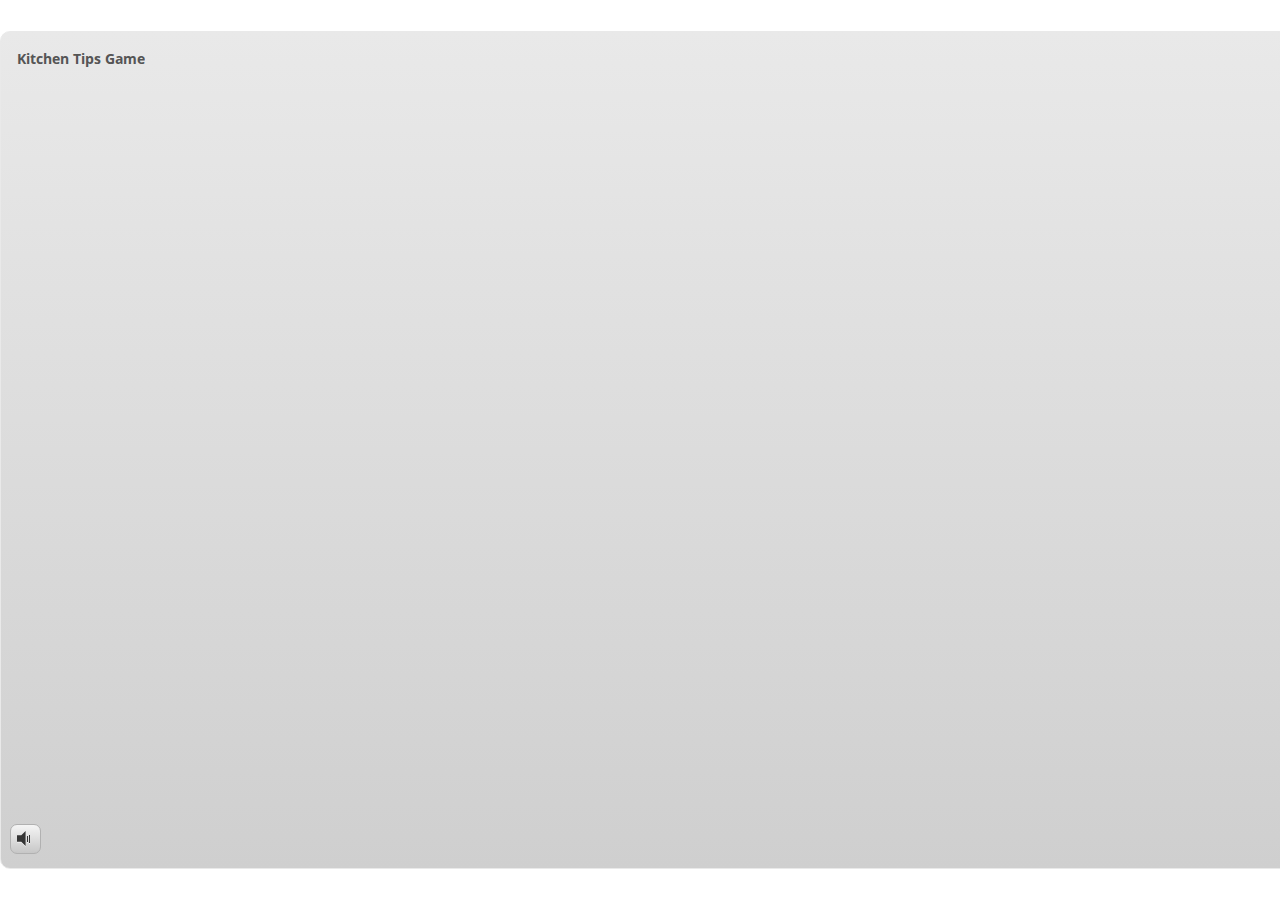
<file: index_lms.html>
<html>
<head>
    <title>Kitchen Tips Game</title>
    <meta http-equiv="x-ua-compatible" content="IE=edge" />
    <style>
        body {
            background: #ffffff;
            overflow: hidden;
        }

        html, body, table {
            height: 100%;
            width: 100%;
            margin: 0;
            padding: 0;
            border: 0;
        }

        table td {
            vertical-align: middle;
            text-align: center;
        }

        #nosupport {
            background: #f5f5f5;
            margin: 50px 65px;
            border: 1px solid #d5d5d5;
            width: calc(100% - 130px);
            height: calc(100% - 100px);
        }

        p {
            font-family: 'Helvetica Neue', Helvetica, Arial, Verdana, sans-serif;
            font-size: 12pt;
            color: #303030;
        }

        a {
            color: #2D9DDA;
            text-decoration: none !important;
        }

    </style>
    <script>
        var html5Supported = true,
                showWarning = false;

        function displayWarning() {
            if (showWarning) {
                document.getElementById('nosupport').style.visibility = 'visible';
            }
        }

    </script>
    <!--[if lte IE 9]><script>html5Supported = false;</script><![endif]-->

    <script type="text/javascript">
        (function () {
            var settings = {
                runtimeOrder: [{"type":"html5","url":"index_lms_html5.html"},{"type":"flash","url":"index_lms_flash.html"}]
            };

            var detection = {
                agent: navigator.userAgent,

                flashEnabled: function () {
                    var description, version, flashAX,
                            plugin = navigator.plugins["Shockwave Flash"];

                    if (plugin != null) {
                        description = plugin.description.split(" ");
                        version = Number(description[description.length - 2]);

                        return (version >= 10) || isNaN(version);
                    } else {
                        try {
                            flashAX = new ActiveXObject("ShockwaveFlash.ShockwaveFlash.10");
                            return (flashAX != null);
                        } catch (e) {
                        }
                    }

                    return false;
                },

                html5Enabled: function () {
                    return html5Supported;
                },

                ampEnabled: function () {
                    return false;
                },

                isIOS: function () {
                    return (this.agent.indexOf("AppleWebKit/") > -1 && this.agent.indexOf("Mobile/") > -1)
                },

                isAndroid: function () {
                    return (this.agent.indexOf("Android") > -1);
                },

                isIPad: function () {
                    return (this.agent.indexOf("iPad") > -1);
                }
            };

            var router = {

                init: function () {
                    var i,
                            redirected = false,
                            order = settings.runtimeOrder,
                            launchMap = {
                                flash: {
                                    isEnabled: 'flashEnabled',
                                    delim: '?'
                                },
                                html5: {
                                    isEnabled: 'html5Enabled',
                                    delim: '?'
                                },
                                amp: {
                                    isEnabled: 'ampEnabled',
                                    delim: '#'
                                }
                            };

                    for (i = 0; i < order.length; i++) {
                        var launchInfo = launchMap[order[i].type],
                                url = order[i].url;

                        if (detection[launchInfo.isEnabled]()) {
                            this.redirect(url, launchInfo.delim);
                            redirected = true;
                            break;
                        }
                    }

                    if (!redirected) {
                        showWarning = true;
                    }
                },

                getQueryString: function (params) {
                    params = params || [];
                    var i,
                            queryString = document.location.search.substr(1),
                            paramArr = queryString.length > 0 ? queryString.split('&') : [];

                    for (i = 0; i < params.length; i++) {
                        paramArr.push([params[i].name, params[i].value].join('='));
                    }

                    return paramArr.join('&');
                },

                formatUrl: function (url, delim) {
                    delim = delim || '?';

                    var queryString = this.getQueryString();

                    if (queryString != null && queryString.length > 0) {
                        return [url, queryString].join(delim);
                    }

                    return url;
                },

                redirect: function (url, delim) {
                    window.location.replace(this.formatUrl(url, delim));
                }

            };

            router.init();
        })();
    </script>
</head>

<body onload="displayWarning()" style="height: 100%;">
<div id="nosupport" style="visibility: hidden;">
    <table>
        <tr>
            <td>
                <p>
                    <svg xmlns="http://www.w3.org/2000/svg" width="90.2" height="74.9" viewBox="0 0 90 75" version="1.1">
                        <g transform="scale(.1)">
                            <path d="m409 7c54-25 106 20 130 66 106 170 213 340 320 510 17 28 32 63 19 96-14 36-55 51-91 51-224 1-448 0-672 0-35 1-76-3-100-33-26-32-15-77 5-108 107-173 216-344 324-517 16-26 35-53 65-65z"
                                  fill="#4c4c4c"/>
                            <path d="m419 57c26-20 55 4 68 27 109 174 218 348 328 522 9 17 23 35 17 55-11 20-36 18-55 19-224 0-447 0-670 0-20-1-46 1-57-19-5-18 6-34 14-48 109-174 218-348 327-522 9-12 17-25 28-34z"
                                  fill="#f5f5f5"/>
                            <path d="m429 179c25-12 58 8 56 35-1 81-5 161-10 242 2 32-49 39-57 9-7-73-6-146-11-219-1-24-4-56 22-67zM430 539 430 539 430 539c45-24 80 53 32 72-45 24-80-53-32-72z"
                                  fill="#4c4c4c"/>
                        </g>
                    </svg>
                </p>
                <p>This course cannot be played.</p>
                <p><a href="https://ipc.articulate.com/slw/3/en/cannotplay/">Learn More</a></p>

            </td>
        </tr>
    </table>
</div>
</body>

</html>
</file>
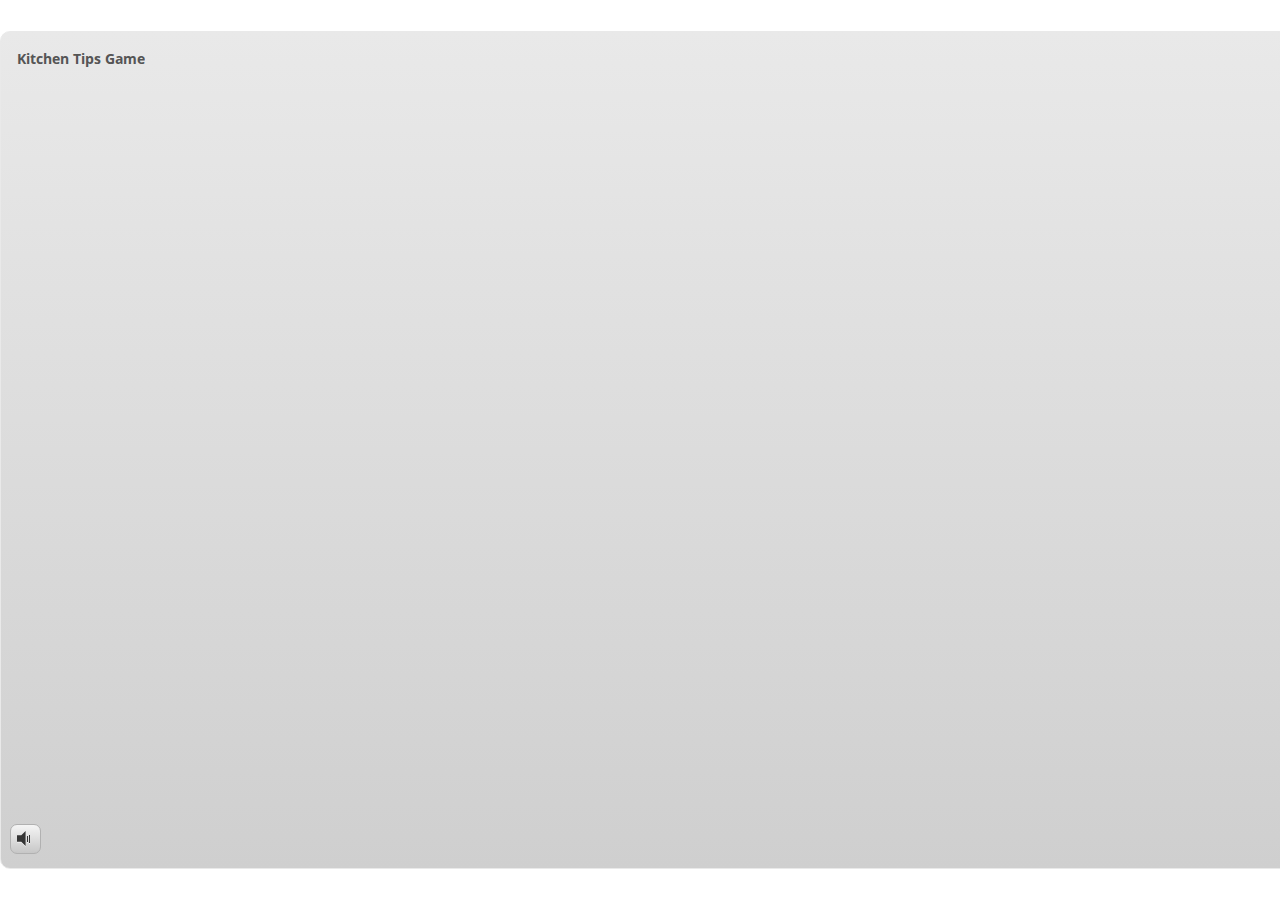
<file: index_lms_html5.html>
<!DOCTYPE html>
<html lang="en-US">
<head>
  <meta charset="utf-8">
  <!-- Created using Storyline 3 - http://www.articulate.com  -->
  <!-- version: 3.10.22406.0 -->
  <title>Kitchen Tips Game</title>
  <meta http-equiv="x-ua-compatible" content="IE=edge" />
  <meta name="viewport" content="width=device-width, initial-scale=1.0, user-scalable=no, shrink-to-fit=no, minimal-ui" />
  <meta name="apple-mobile-web-app-capable" content="yes" />
  <style>
    html, body { height: 100%; padding: 0; margin: 0 }
    #app { height: 100%; width: 100%; }
  </style>
  <script src="lms/APIConstants.js" charset="utf-8"></script>
        <script src="lms/Configuration.js" charset="utf-8"></script>
        <script src="lms/UtilityFunctions.js" charset="utf-8"></script>
        <script src="lms/SCORM2004Functions.js" charset="utf-8"></script>
        <script src="lms/SCORMFunctions.js" charset="utf-8"></script>
        <script src="lms/AICCFunctions.js" charset="utf-8"></script>
        <script src="lms/NONEFunctions.js" charset="utf-8"></script>
        <script src="lms/LMSAPI.js" charset="utf-8"></script>
        <script src="lms/API.js" charset="utf-8"></script>

        <script>
          strContentLocation = "story_html5.html";
          window.scormdriver_content = window;
          function LoadContent(){}
        </script>
  <script>window.THREE = { };</script>
</head>
<body style="background: #FFFFFF" class="cs-HTML theme-classic">
  <!-- 360 -->
  <script>!function(e){function n(e,i){return e.test(i)}function i(e){var i=e||navigator.userAgent,o=i.split("[FBAN");if(void 0!==o[1]&&(i=o[0]),this.apple={phone:n(t,i),ipod:n(d,i),tablet:!n(t,i)&&n(s,i),device:n(t,i)||n(d,i)||n(s,i)},this.amazon={phone:n(h,i),tablet:!n(h,i)&&n(a,i),device:n(h,i)||n(a,i)},this.android={phone:n(h,i)||n(b,i),tablet:!n(h,i)&&!n(b,i)&&(n(a,i)||n(r,i)),device:n(h,i)||n(a,i)||n(b,i)||n(r,i)},this.windows={phone:n(l,i),tablet:n(p,i),device:n(l,i)||n(p,i)},this.other={blackberry:n(f,i),blackberry10:n(u,i),opera:n(c,i),firefox:n(A,i),chrome:n(w,i),device:n(f,i)||n(u,i)||n(c,i)||n(A,i)||n(w,i)},this.seven_inch=n(v,i),this.any=this.apple.device||this.android.device||this.windows.device||this.other.device||this.seven_inch,this.phone=this.apple.phone||this.android.phone||this.windows.phone,this.tablet=this.apple.tablet||this.android.tablet||this.windows.tablet,"undefined"==typeof window)return this}function o(){var e=new i;return e.Class=i,e}var t=/iPhone/i,d=/iPod/i,s=/iPad/i,b=/(?=.*\bAndroid\b)(?=.*\bMobile\b)/i,r=/Android/i,h=/(?=.*\bAndroid\b)(?=.*\bSD4930UR\b)/i,a=/(?=.*\bAndroid\b)(?=.*\b(?:KFOT|KFTT|KFJWI|KFJWA|KFSOWI|KFTHWI|KFTHWA|KFAPWI|KFAPWA|KFARWI|KFASWI|KFSAWI|KFSAWA)\b)/i,l=/IEMobile/i,p=/(?=.*\bWindows\b)(?=.*\bARM\b)/i,f=/BlackBerry/i,u=/BB10/i,c=/Opera Mini/i,w=/(CriOS|Chrome)(?=.*\bMobile\b)/i,A=/(?=.*\bFirefox\b)(?=.*\bMobile\b)/i,v=new RegExp("(?:Nexus 7|BNTV250|Kindle Fire|Silk|GT-P1000)","i");"undefined"!=typeof module&&module.exports&&"undefined"==typeof window?module.exports=i:"undefined"!=typeof module&&module.exports&&"undefined"!=typeof window?module.exports=o():"function"==typeof define&&define.amd?define("isMobile",[],e.isMobile=o()):e.isMobile=o()}(this);
    window.isMobile.apple.tablet = window.isMobile.apple.tablet ||
      (navigator.platform === 'MacIntel' && navigator.maxTouchPoints > 1);
    window.isMobile.apple.device = window.isMobile.apple.device || window.isMobile.apple.tablet;
    window.isMobile.tablet = window.isMobile.tablet || window.isMobile.apple.tablet;
    window.isMobile.any = window.isMobile.any || window.isMobile.apple.tablet;
  </script>

  <div id="focus-sink" aria-hidden="true" tabIndex=-1"></div>

  <div id="preso"></div>
  <script>
    window.DS = {};
    window.globals = {
      DATA_PATH_BASE: '',
      HAS_FRAME: true,
      HAS_SLIDE: true,

      lmsPresent: true,
      tinCanPresent: false,
      cmi5Present: false,
      aoSupport: false,
      scale: 'noscale',
      captureRc: false,
      browserSize: 'optimal',
      bgColor: '#FFFFFF',
      features: '',
      themeName: 'classic',
      preloaderColor: '#FFFFFF',
      suppressAnalytics: false,
      productChannel: 'perpetual',
      publishSource: 'storyline',
      aid: '',
      cid: '1b22b910-ad6e-4cdb-81e3-4855fd068ecc',
      playerVersion: '3.10.22406.0',
      maxIosVideoElements: 5,

      
      parseParams: function(qs) {
        if (window.globals.parsedParams != null) {
          return window.globals.parsedParams;
        }
        qs = (qs || window.location.search.substr(1)).split('+').join(' ');
        var params = {},
            tokens,
            re = /[?&]?([^=]+)=([^&]*)/g;

        while (tokens = re.exec(qs)) {
          params[decodeURIComponent(tokens[1]).trim()] =
            decodeURIComponent(tokens[2]).trim();
        }
        window.globals.parsedParams = params;
        return params;
      }

    };

    (function() {

      var classTypes = [ 'desktop', 'mobile', 'phone', 'tablet' ];

      var addDeviceClasses = function(prefix, testObj) {
        var curr, i;
        for (i = 0; i < classTypes.length; i++) {
          curr = classTypes[i];
          if (testObj[curr]) {
            document.body.classList.add(prefix + curr);
          }
        }
      };

      var params = window.globals.parseParams(),
          isDevicePreview = params.devicepreview === '1',
          isPhoneOverride = params.deviceType === 'phone' || (isDevicePreview && params.phone == '1'),
          isTabletOverride = (params.deviceType === 'tablet' || isDevicePreview) && !isPhoneOverride,
          isMobileOverride = isPhoneOverride || isTabletOverride;

      var deviceView = {
        desktop: !window.isMobile.any && !isMobileOverride,
        mobile: window.isMobile.any || isMobileOverride,
        phone: isPhoneOverride || (window.isMobile.phone && !isTabletOverride),
        tablet: isTabletOverride || window.isMobile.tablet
      };

      window.globals.deviceView = deviceView;
      window.isMobile.desktop = !window.isMobile.any;
      window.isMobile.mobile = window.isMobile.any;

      addDeviceClasses('view-', deviceView);

    })();
  </script>
  
  <script src='story_content/user.js' type=text/javascript></script>
  <div class="slide-loader"></div>

  <script type="text/javascript">
    if (window.globals.deviceView.isMobile) { var doc = document, loader = doc.body.querySelector('.slide-loader'); [ 1, 2, 3 ].forEach(function(n) { var d = doc.createElement('div'); d.style.backgroundColor = window.globals.preloaderColor; d.classList.add('mobile-loader-dot'); d.classList.add('dot' + n); loader.appendChild(d); }); }
  </script>

  <div class="mobile-load-title-overlay" style="display: none">
    <div class="mobile-load-title">Kitchen Tips Game</div>
  </div>

  <div class="mobile-chrome-warning"></div>

  <script>
    
    if (window.autoSpider && window.vInterfaceObject) {
      document.querySelector('.mobile-load-title-overlay').style.display = 'none';
    }
  </script>

  <iframe name="AICCComm" src="lms/AICCComm.html" style="display:none;"></iframe>
        <iframe name="rusticisoftware_aicc_results" src="lms/blank.html" style="display:none;"></iframe>
        <iframe name="NothingFrame" src="lms/blank.html" style="display:none;"></iframe>

  <link rel="stylesheet" href="html5/data/css/output.min.css" data-noprefix />
</body>
<script src="html5/lib/scripts/ds-bootstrap.min.js"></script>
</html>
</file>
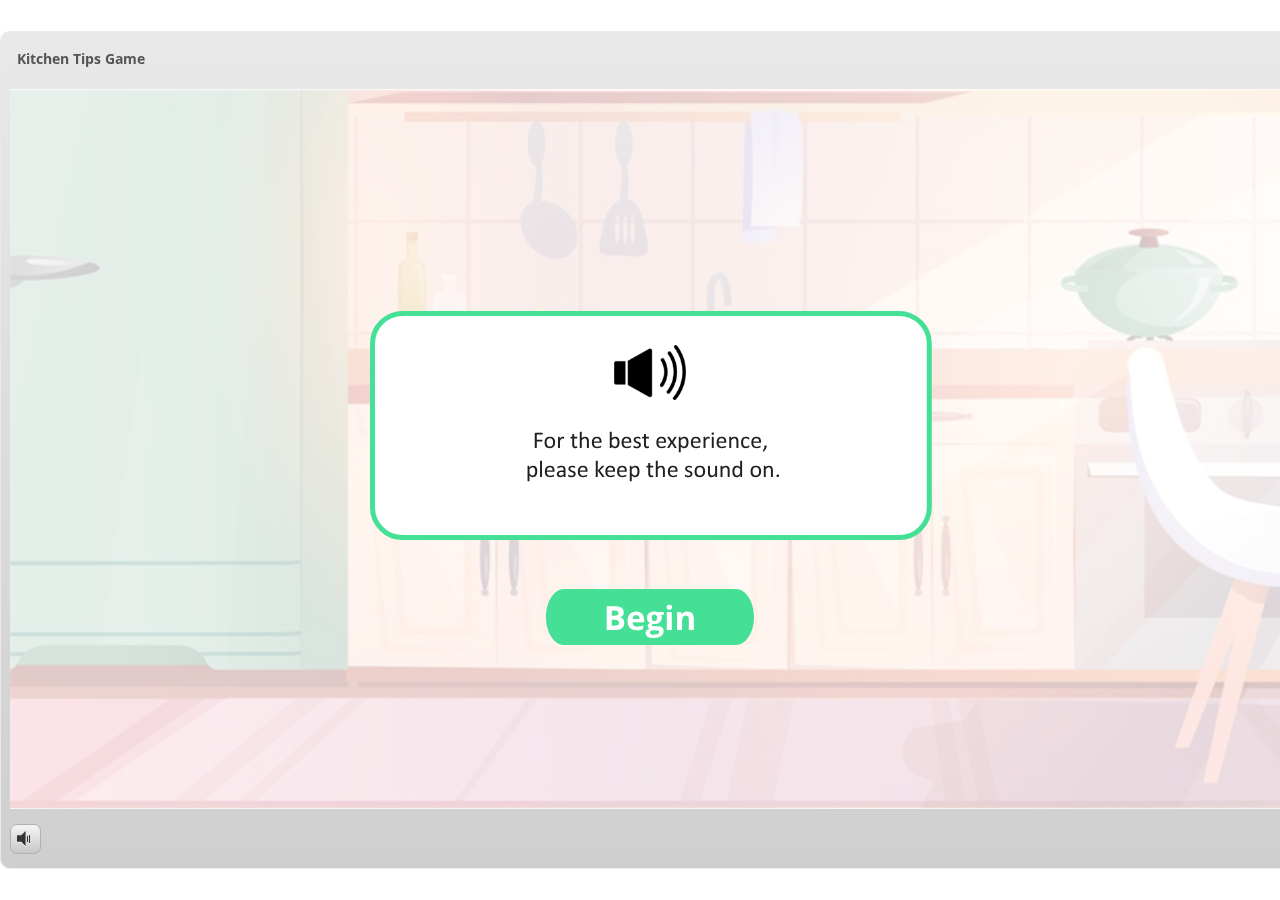
<file: story_html5.html>
<!DOCTYPE html>
<html lang="en-US">
<head>
  <meta charset="utf-8">
  <!-- Created using Storyline 3 - http://www.articulate.com  -->
  <!-- version: 3.10.22406.0 -->
  <title>Kitchen Tips Game</title>
  <meta http-equiv="x-ua-compatible" content="IE=edge" />
  <meta name="viewport" content="width=device-width, initial-scale=1.0, user-scalable=no, shrink-to-fit=no, minimal-ui" />
  <meta name="apple-mobile-web-app-capable" content="yes" />
  <style>
    html, body { height: 100%; padding: 0; margin: 0 }
    #app { height: 100%; width: 100%; }
  </style>
  
  <script>window.THREE = { };</script>
</head>
<body style="background: #FFFFFF" class="cs-HTML theme-classic">
  <!-- 360 -->
  <script>!function(e){function n(e,i){return e.test(i)}function i(e){var i=e||navigator.userAgent,o=i.split("[FBAN");if(void 0!==o[1]&&(i=o[0]),this.apple={phone:n(t,i),ipod:n(d,i),tablet:!n(t,i)&&n(s,i),device:n(t,i)||n(d,i)||n(s,i)},this.amazon={phone:n(h,i),tablet:!n(h,i)&&n(a,i),device:n(h,i)||n(a,i)},this.android={phone:n(h,i)||n(b,i),tablet:!n(h,i)&&!n(b,i)&&(n(a,i)||n(r,i)),device:n(h,i)||n(a,i)||n(b,i)||n(r,i)},this.windows={phone:n(l,i),tablet:n(p,i),device:n(l,i)||n(p,i)},this.other={blackberry:n(f,i),blackberry10:n(u,i),opera:n(c,i),firefox:n(A,i),chrome:n(w,i),device:n(f,i)||n(u,i)||n(c,i)||n(A,i)||n(w,i)},this.seven_inch=n(v,i),this.any=this.apple.device||this.android.device||this.windows.device||this.other.device||this.seven_inch,this.phone=this.apple.phone||this.android.phone||this.windows.phone,this.tablet=this.apple.tablet||this.android.tablet||this.windows.tablet,"undefined"==typeof window)return this}function o(){var e=new i;return e.Class=i,e}var t=/iPhone/i,d=/iPod/i,s=/iPad/i,b=/(?=.*\bAndroid\b)(?=.*\bMobile\b)/i,r=/Android/i,h=/(?=.*\bAndroid\b)(?=.*\bSD4930UR\b)/i,a=/(?=.*\bAndroid\b)(?=.*\b(?:KFOT|KFTT|KFJWI|KFJWA|KFSOWI|KFTHWI|KFTHWA|KFAPWI|KFAPWA|KFARWI|KFASWI|KFSAWI|KFSAWA)\b)/i,l=/IEMobile/i,p=/(?=.*\bWindows\b)(?=.*\bARM\b)/i,f=/BlackBerry/i,u=/BB10/i,c=/Opera Mini/i,w=/(CriOS|Chrome)(?=.*\bMobile\b)/i,A=/(?=.*\bFirefox\b)(?=.*\bMobile\b)/i,v=new RegExp("(?:Nexus 7|BNTV250|Kindle Fire|Silk|GT-P1000)","i");"undefined"!=typeof module&&module.exports&&"undefined"==typeof window?module.exports=i:"undefined"!=typeof module&&module.exports&&"undefined"!=typeof window?module.exports=o():"function"==typeof define&&define.amd?define("isMobile",[],e.isMobile=o()):e.isMobile=o()}(this);
    window.isMobile.apple.tablet = window.isMobile.apple.tablet ||
      (navigator.platform === 'MacIntel' && navigator.maxTouchPoints > 1);
    window.isMobile.apple.device = window.isMobile.apple.device || window.isMobile.apple.tablet;
    window.isMobile.tablet = window.isMobile.tablet || window.isMobile.apple.tablet;
    window.isMobile.any = window.isMobile.any || window.isMobile.apple.tablet;
  </script>

  <div id="focus-sink" aria-hidden="true" tabIndex=-1"></div>

  <div id="preso"></div>
  <script>
    window.DS = {};
    window.globals = {
      DATA_PATH_BASE: '',
      HAS_FRAME: true,
      HAS_SLIDE: true,

      lmsPresent: false,
      tinCanPresent: false,
      cmi5Present: false,
      aoSupport: false,
      scale: 'noscale',
      captureRc: false,
      browserSize: 'optimal',
      bgColor: '#FFFFFF',
      features: '',
      themeName: 'classic',
      preloaderColor: '#FFFFFF',
      suppressAnalytics: false,
      productChannel: 'perpetual',
      publishSource: 'storyline',
      aid: '',
      cid: '1b22b910-ad6e-4cdb-81e3-4855fd068ecc',
      playerVersion: '3.10.22406.0',
      maxIosVideoElements: 5,

      
      parseParams: function(qs) {
        if (window.globals.parsedParams != null) {
          return window.globals.parsedParams;
        }
        qs = (qs || window.location.search.substr(1)).split('+').join(' ');
        var params = {},
            tokens,
            re = /[?&]?([^=]+)=([^&]*)/g;

        while (tokens = re.exec(qs)) {
          params[decodeURIComponent(tokens[1]).trim()] =
            decodeURIComponent(tokens[2]).trim();
        }
        window.globals.parsedParams = params;
        return params;
      }

    };

    (function() {

      var classTypes = [ 'desktop', 'mobile', 'phone', 'tablet' ];

      var addDeviceClasses = function(prefix, testObj) {
        var curr, i;
        for (i = 0; i < classTypes.length; i++) {
          curr = classTypes[i];
          if (testObj[curr]) {
            document.body.classList.add(prefix + curr);
          }
        }
      };

      var params = window.globals.parseParams(),
          isDevicePreview = params.devicepreview === '1',
          isPhoneOverride = params.deviceType === 'phone' || (isDevicePreview && params.phone == '1'),
          isTabletOverride = (params.deviceType === 'tablet' || isDevicePreview) && !isPhoneOverride,
          isMobileOverride = isPhoneOverride || isTabletOverride;

      var deviceView = {
        desktop: !window.isMobile.any && !isMobileOverride,
        mobile: window.isMobile.any || isMobileOverride,
        phone: isPhoneOverride || (window.isMobile.phone && !isTabletOverride),
        tablet: isTabletOverride || window.isMobile.tablet
      };

      window.globals.deviceView = deviceView;
      window.isMobile.desktop = !window.isMobile.any;
      window.isMobile.mobile = window.isMobile.any;

      addDeviceClasses('view-', deviceView);

    })();
  </script>
  
  <script src='story_content/user.js' type=text/javascript></script>
  <div class="slide-loader"></div>

  <script type="text/javascript">
    if (window.globals.deviceView.isMobile) { var doc = document, loader = doc.body.querySelector('.slide-loader'); [ 1, 2, 3 ].forEach(function(n) { var d = doc.createElement('div'); d.style.backgroundColor = window.globals.preloaderColor; d.classList.add('mobile-loader-dot'); d.classList.add('dot' + n); loader.appendChild(d); }); }
  </script>

  <div class="mobile-load-title-overlay" style="display: none">
    <div class="mobile-load-title">Kitchen Tips Game</div>
  </div>

  <div class="mobile-chrome-warning"></div>

  <script>
    
    if (window.autoSpider && window.vInterfaceObject) {
      document.querySelector('.mobile-load-title-overlay').style.display = 'none';
    }
  </script>

  

  <link rel="stylesheet" href="html5/data/css/output.min.css" data-noprefix />
</body>
<script src="html5/lib/scripts/ds-bootstrap.min.js"></script>
</html>
</file>
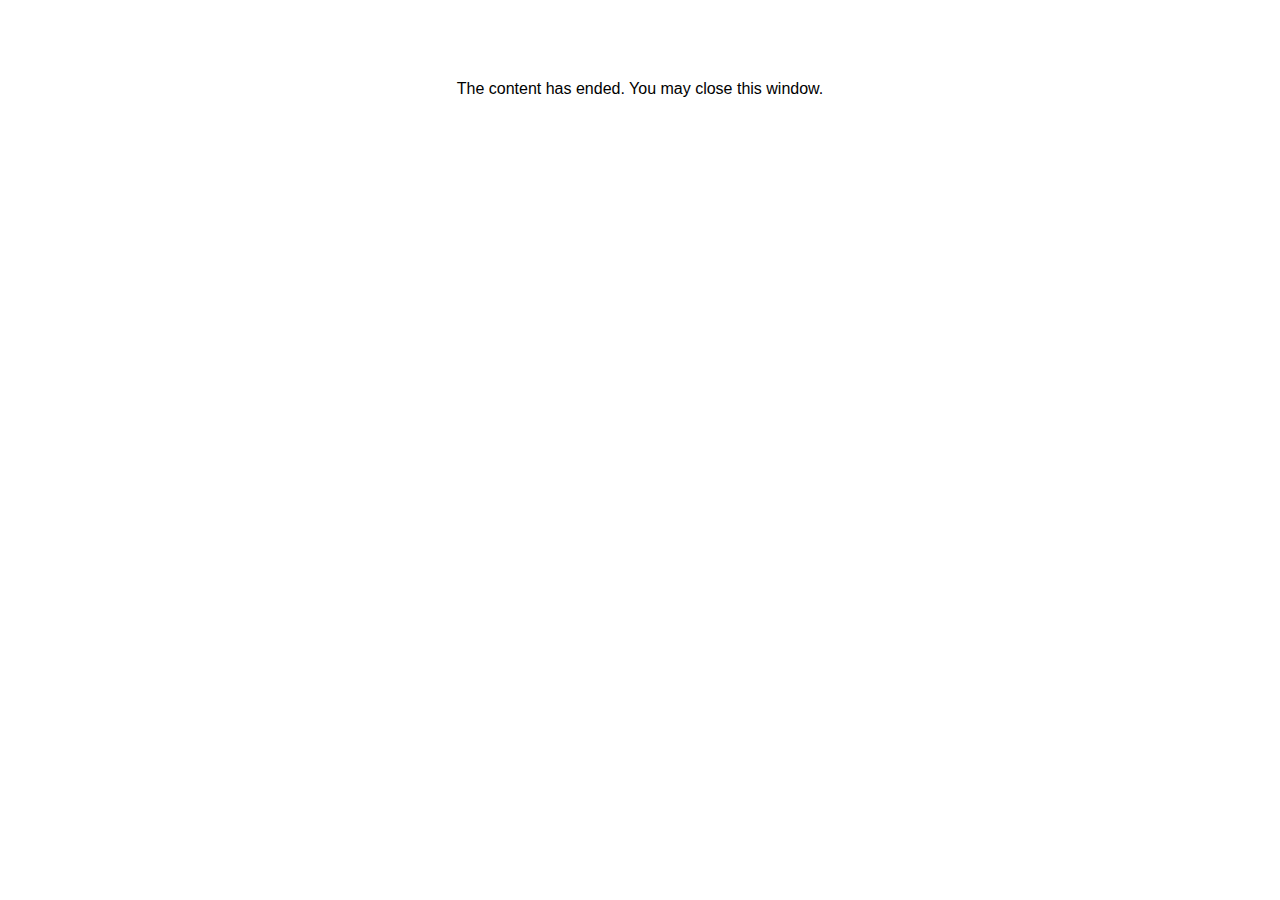
<file: lms/goodbye.html>
<html><body bgcolor="#ffffff">
<center>
<br><br><br><br><font face="Open Sans, articulate, tahoma, arial" size="3" color: "#333333">
The content has ended. You may close this window.
</font>
</center>
</body></html>
</file>
<file: html5/data/css/output.min.css>
@font-face {
  font-family: 'Open SansBold CharsBold14363D88';
  src: url('[data-uri]');
  font-style: normal;
  font-weight: normal;
}
@font-face {
  font-family: 'Open Sans Charset1_ 6Y870EAFFF6';
  src: url('[data-uri]');
  font-style: normal;
  font-weight: normal;
}
@font-face {
  font-family: 'Calibri Charset1_ 6QPib59039643';
  src: url('[data-uri]');
  font-style: normal;
  font-weight: normal;
}
@font-face {
  font-family: 'CalibriBold CharsetBold44FE8E9E';
  src: url('[data-uri]');
  font-style: normal;
  font-weight: normal;
}
@font-face {
  font-family: 'Open SansBold CharsBoldE47A47C6';
  src: url('[data-uri]');
  font-style: normal;
  font-weight: normal;
}
.cs-npnxnanbnsnfns00000000101 .cs-infopanel  {
  box-shadow: 0 1px 0 rgba(184, 184, 184, 1);
  background: rgba(255, 255, 255, 1);
}
.cs-npnxnanbnsnfns00000000101 .cs-infopanel .cs-link {
  color: rgba(124, 34, 128, 1);
}
.cs-npnxnanbnsnfns00000000101 .cs-infopanel .cs-link:hover {
  color: rgba(0, 0, 238, 1);
}
.cs-npnxnanbnsnfns00000000101 .cs-infopanel .cs-name {
  color: rgba(68, 68, 68, 1);
}
.cs-npnxnanbnsnfns00000000101 .cs-infopanel .cs-title {
  color: rgba(153, 153, 153, 1);
}
.cs-npnxnanbnsnfns00000000101 .cs-infopanelpopup  {
  box-shadow: 0 1px 0 rgba(184, 184, 184, 1);
  background: linear-gradient(180deg, rgba(233, 233, 233, 1) 0%, rgba(207, 207, 207, 1) 100%);
}
.cs-npnxnanbnsnfns00000000101 .cs-infopanelpopup .cs-link {
  color: rgba(124, 34, 128, 1);
}
.cs-npnxnanbnsnfns00000000101 .cs-infopanelpopup .cs-link:hover {
  color: rgba(0, 0, 238, 1);
}
.cs-npnxnanbnsnfns00000000101 .cs-infopanelpopup .cs-name {
  color: rgba(68, 68, 68, 1);
}
.cs-npnxnanbnsnfns00000000101 .cs-infopanelpopup .cs-bio {
  color: rgba(153, 153, 153, 1);
}
.cs-npnxnanbnsnfns00000000101 .cs-timer  {
  color: rgba(85, 85, 85, 1);
}
.cs-npnxnanbnsnfns00000000101 .cs-duration stop:first-child {
  stop-color: rgba(0, 215, 255, 1);
}
.cs-npnxnanbnsnfns00000000101 .cs-duration stop:last-child {
  stop-color: rgba(0, 171, 255, 1);
}
.cs-npnxnanbnsnfns00000000101 .cs-elapsed stop:first-child {
  stop-color: rgba(254, 227, 71, 1);
}
.cs-npnxnanbnsnfns00000000101 .cs-elapsed stop:last-child {
  stop-color: rgba(252, 204, 42, 1);
}
.cs-npnxnanbnsnfns00000000101 .cs-timer .cs-pie .cs-innerstroke {
  stroke: rgba(199, 199, 199, 1);
}
.cs-npnxnanbnsnfns00000000101 .cs-timer .cs-pie .cs-innerborder {
  stroke: rgba(255, 255, 255, 1);
}
.cs-npnxnanbnsnfns00000000101 .cs-window  {
  box-shadow: 0 8px 5px rgba(0, 0, 0, 0.2);
  border-color: rgba(234, 234, 234, 1);
  background: rgba(243, 243, 243, 1);
  color: rgba(85, 85, 85, 1);
}
.cs-npnxnanbnsnfns00000000101 .cs-window .cs-diva {
  border-color: rgba(247, 247, 247, 1);
}
.cs-npnxnanbnsnfns00000000101 .cs-window .cs-divb {
  border-color: rgba(211, 211, 211, 1);
}
.cs-npnxnanbnsnfns00000000101 .cs-editor .cs-editor-slide {
  color: rgba(85, 85, 85, 1);
}
.cs-npnxnanbnsnfns00000000101 .cs-editor .cs-editor-html {
  color: rgba(68, 68, 68, 1);
}
.cs-npnxnanbnsnfns00000000101 .cs-editor .cs-editor-button {
  text-shadow: 0 1px 0 rgba(240, 240, 240, 1);
  color: rgba(53, 53, 53, 1);
  border-color: rgba(177, 177, 177, 1);
  background: linear-gradient(180deg, rgba(245, 245, 245, 1) 0%, rgba(199, 199, 199, 1) 100%);
}
.cs-npnxnanbnsnfns00000000101 .cs-editor .cs-editor-button:hover {
  background: linear-gradient(180deg, rgba(242, 242, 242, 1) 0%, rgba(175, 175, 175, 1) 100%);
}
.cs-npnxnanbnsnfns00000000101 .cs-editor .cs-editor-button:active {
  background: linear-gradient(180deg, rgba(199, 199, 199, 1) 0%, rgba(244, 244, 244, 1) 100%);
}
.cs-npnxnanbnsnfns00000000101 .cs-listitem  {
  color: rgba(53, 53, 53, 1);
  border-color: rgba(223, 223, 223, 1);
}
.cs-npnxnanbnsnfns00000000101 .cs-listitem.cs-viewed {
  color: rgba(144, 144, 144, 1);
}
.cs-npnxnanbnsnfns00000000101 .cs-listitem.cs-selected {
  color: rgba(53, 53, 53, 1);
  background: rgba(192, 226, 241, 1);
}
.cs-npnxnanbnsnfns00000000101 .cs-listitem.cs-selected:hover {
  background: rgba(192, 226, 241, 1);
}
.cs-npnxnanbnsnfns00000000101 .cs-listitem.cs-selected.hover {
  background: rgba(192, 226, 241, 1);
}
.cs-npnxnanbnsnfns00000000101 .cs-listitem.cs-selected:focus {
  background: rgba(192, 226, 241, 1);
}
.cs-npnxnanbnsnfns00000000101 .cs-listitem .cs-icon-carrot {
  fill: rgba(53, 53, 53, 1);
}
.cs-npnxnanbnsnfns00000000101 .cs-listitem .cs-icon-carrot .cs-shadow {
  fill: rgba(255, 255, 255, 1);
}
.cs-npnxnanbnsnfns00000000101 .cs-listitem:hover {
  background: rgba(230, 230, 230, 1);
}
.cs-npnxnanbnsnfns00000000101 .cs-listitem.hover {
  background: rgba(230, 230, 230, 1);
}
.cs-npnxnanbnsnfns00000000101 .cs-listitem:focus {
  background: rgba(230, 230, 230, 1);
}
.cs-npnxnanbnsnfns00000000101 .cs-glossary  {
  color: rgba(53, 53, 53, 1);
}
.cs-npnxnanbnsnfns00000000101 .cs-glossary .cs-scrolling-panel {
  background: rgba(231, 231, 231, 1);
}
.cs-npnxnanbnsnfns00000000101 .cs-glossary .cs-term.cs-selected .cs-choice-list-trigger {
  color: rgba(53, 53, 53, 1);
  background: rgba(192, 226, 241, 1);
}
.cs-npnxnanbnsnfns00000000101 .cs-glossary .cs-term.cs-selected .cs-choice-list-trigger:focus {
  color: rgba(53, 53, 53, 1);
  background: rgba(192, 226, 241, 1);
}
.cs-npnxnanbnsnfns00000000101 .cs-glossary .cs-term:hover .cs-choice-list-trigger {
  background: rgba(230, 230, 230, 1);
}
.cs-npnxnanbnsnfns00000000101 .cs-glossary .cs-term.hover .cs-choice-list-trigger {
  background: rgba(230, 230, 230, 1);
}
.cs-npnxnanbnsnfns00000000101 .cs-glossary .cs-term .cs-choice-list-trigger:focus {
  background: rgba(230, 230, 230, 1);
}
.cs-npnxnanbnsnfns00000000101 .cs-glossary .cs-diva {
  border-color: rgba(226, 226, 226, 1);
}
.cs-npnxnanbnsnfns00000000101 .cs-glossary .cs-divb {
  border-color: rgba(226, 226, 226, 1);
}
.cs-npnxnanbnsnfns00000000101 .cs-glossary .cs-divc {
  border-color: rgba(250, 250, 250, 1);
}
.cs-npnxnanbnsnfns00000000101 .cs-glossary .cs-heading {
  color: rgba(68, 68, 68, 1);
}
.cs-npnxnanbnsnfns00000000101 .cs-resource .cs-separator {
  border-color: rgba(224, 224, 224, 1);
}
.cs-npnxnanbnsnfns00000000101 .cs-outline  {
  color: rgba(68, 68, 68, 1);
}
.cs-npnxnanbnsnfns00000000101 .cs-outline .cs-diva {
  border-color: rgba(198, 198, 198, 1);
}
.cs-npnxnanbnsnfns00000000101 .cs-outline .cs-divb {
  border-color: rgba(249, 249, 249, 1);
}
.cs-npnxnanbnsnfns00000000101 .cs-outline .cs-divc {
  border-color: rgba(225, 225, 225, 1);
}
.cs-npnxnanbnsnfns00000000101 .cs-outline .cs-search-filter:hover {
  color: rgba(0, 0, 238, 1);
}
.cs-npnxnanbnsnfns00000000101 .cs-outline .cs-search-filter.hover {
  color: rgba(0, 0, 238, 1);
}
.cs-npnxnanbnsnfns00000000101 .cs-transcript  {
  color: rgba(68, 68, 68, 1);
}
.cs-npnxnanbnsnfns00000000101 .cs-transcript .cs-div {
  border-color: rgba(225, 225, 225, 1);
}
.cs-npnxnanbnsnfns00000000101 .cs-tabs:not(.topmenu-item) {
  color: rgba(85, 85, 85, 1);
}
.cs-npnxnanbnsnfns00000000101 .cs-tabs .cs-inner-button:not(.topmenu-item) {
  text-shadow: 0 1px 0 rgba(240, 240, 240, 1);
}
.cs-npnxnanbnsnfns00000000101 .cs-tabs:hover:not(.topmenu-item) {
  color: rgba(51, 51, 51, 1);
}
.cs-npnxnanbnsnfns00000000101 .cs-tabs.cs-selected {
  background: rgba(243, 243, 243, 1);
  color: rgba(51, 51, 51, 1);
}
.cs-npnxnanbnsnfns00000000101 .cs-seekcontrol  {
  background: linear-gradient(180deg, rgba(245, 245, 245, 1) 0%, rgba(199, 199, 199, 1) 100%);
  border-color: rgba(177, 177, 177, 1);
}
.cs-npnxnanbnsnfns00000000101 .cs-seekcontrol .cs-button:hover .cs-icon {
  fill: rgba(85, 85, 85, 1);
}
.cs-npnxnanbnsnfns00000000101 .cs-seekcontrol .cs-button.hover .cs-icon {
  fill: rgba(85, 85, 85, 1);
}
.cs-npnxnanbnsnfns00000000101 .cs-seekcontrol .cs-button .cs-icon-shadow {
  fill: rgba(240, 240, 240, 1);
}
.cs-npnxnanbnsnfns00000000101 .cs-seekcontrol .cs-button .cs-icon {
  fill: rgba(45, 45, 45, 1);
}
.cs-npnxnanbnsnfns00000000101 .cs-seekcontrol .cs-seek .cs-fill {
  background: rgba(255, 255, 255, 1);
}
.cs-npnxnanbnsnfns00000000101 .cs-seekcontrol .cs-seek {
  background: rgba(231, 231, 231, 1);
  border-color: rgba(184, 184, 184, 1);
}
.cs-npnxnanbnsnfns00000000101 .cs-searchinput .cs-input {
  color: rgba(138, 138, 138, 1);
  border-color: rgba(173, 173, 173, 1);
  background: rgba(223, 223, 223, 1);
}
.cs-npnxnanbnsnfns00000000101 .cs-searchinput .cs-input:focus {
  color: rgba(51, 51, 51, 1);
  background: rgba(250, 250, 250, 1);
}
.cs-npnxnanbnsnfns00000000101 .cs-searchinput .cs-input:hover {
  box-shadow: inset 0 0 1px 0 rgba(107, 248, 255, 1);
}
.cs-npnxnanbnsnfns00000000101 .cs-searchinput .cs-input.hover {
  box-shadow: inset 0 0 1px 0 rgba(107, 248, 255, 1);
}
.cs-npnxnanbnsnfns00000000101 .cs-searchinput .cs-button .cs-icon {
  fill: rgba(138, 138, 138, 1);
}
.cs-npnxnanbnsnfns00000000101 .cs-searchinput .cs-button:hover {
  fill: linear-gradient(180deg, rgba(245, 245, 245, 1) 0%, rgba(199, 199, 199, 1) 100%);
}
.cs-npnxnanbnsnfns00000000101 .cs-searchinput .cs-button.hover {
  fill: linear-gradient(180deg, rgba(245, 245, 245, 1) 0%, rgba(199, 199, 199, 1) 100%);
}
.cs-npnxnanbnsnfns00000000101 .cs-menu  {
  box-shadow: 0 1px 0 rgba(184, 184, 184, 1);
  background: rgba(243, 243, 243, 1);
}
.cs-npnxnanbnsnfns00000000101 .cs-topmenu-item.active .cs-tab {
  background: rgba(243, 243, 243, 1);
}
.cs-npnxnanbnsnfns00000000101 .cs-logo  {
  box-shadow: 0 1px 0 rgba(184, 184, 184, 1);
  background: rgba(255, 255, 255, 1);
}
.cs-npnxnanbnsnfns00000000101 .cs-checkbox  {
  color: rgba(68, 68, 68, 1);
}
.cs-npnxnanbnsnfns00000000101 .cs-checkbox:hover {
  border-color: rgba(107, 248, 255, 1);
}
.cs-npnxnanbnsnfns00000000101 .cs-checkbox.hover {
  border-color: rgba(107, 248, 255, 1);
}
.cs-npnxnanbnsnfns00000000101 .cs-checkbox .cs-box {
  color: rgba(255, 255, 255, 1);
  border-color: rgba(184, 184, 184, 1);
}
.cs-npnxnanbnsnfns00000000101 .cs-checkbox .cs-box:checked::after {
  color: rgba(51, 204, 0, 1);
}
.cs-npnxnanbnsnfns00000000101 .cs-button  {
  text-shadow: 0 1px 0 rgba(240, 240, 240, 1);
  color: rgba(53, 53, 53, 1);
  border-color: rgba(177, 177, 177, 1);
  background: linear-gradient(180deg, rgba(245, 245, 245, 1) 0%, rgba(199, 199, 199, 1) 100%);
  box-shadow: 0 1px 0 rgba(207, 207, 207, 1);
}
.cs-npnxnanbnsnfns00000000101 .cs-button .cs-icon {
  fill: rgba(53, 53, 53, 1);
}
.cs-npnxnanbnsnfns00000000101 .cs-button .cs-icon-shadow {
  fill: rgba(240, 240, 240, 1);
}
.cs-npnxnanbnsnfns00000000101 .cs-button:hover {
  background: linear-gradient(180deg, rgba(242, 242, 242, 1) 0%, rgba(175, 175, 175, 1) 100%);
}
.cs-npnxnanbnsnfns00000000101 .cs-button.hover {
  background: linear-gradient(180deg, rgba(242, 242, 242, 1) 0%, rgba(175, 175, 175, 1) 100%);
}
.cs-npnxnanbnsnfns00000000101 .cs-button:active {
  background: linear-gradient(180deg, rgba(199, 199, 199, 1) 0%, rgba(244, 244, 244, 1) 100%);
}
.cs-npnxnanbnsnfns00000000101 .cs-button.cs-disabled:hover {
  background: linear-gradient(180deg, rgba(245, 245, 245, 1) 0%, rgba(199, 199, 199, 1) 100%);
}
.cs-npnxnanbnsnfns00000000101 .cs-button.cs-disabled.hover {
  background: linear-gradient(180deg, rgba(245, 245, 245, 1) 0%, rgba(199, 199, 199, 1) 100%);
}
.cs-npnxnanbnsnfns00000000101 .cs-button.cs-disabled:active {
  background: linear-gradient(180deg, rgba(245, 245, 245, 1) 0%, rgba(199, 199, 199, 1) 100%);
}
.cs-npnxnanbnsnfns00000000101 .cs-button.cs-volume:hover {
  background: linear-gradient(180deg, rgba(245, 245, 245, 1) 0%, rgba(199, 199, 199, 1) 100%);
}
.cs-npnxnanbnsnfns00000000101 .cs-button.cs-volume.hover {
  background: linear-gradient(180deg, rgba(245, 245, 245, 1) 0%, rgba(199, 199, 199, 1) 100%);
}
.cs-npnxnanbnsnfns00000000101 .cs-button.cs-volume:active {
  background: linear-gradient(180deg, rgba(245, 245, 245, 1) 0%, rgba(199, 199, 199, 1) 100%);
}
.cs-npnxnanbnsnfns00000000101.cs-base  {
  color: rgba(85, 85, 85, 1);
  border-color: rgba(233, 233, 233, 1);
  background: linear-gradient(180deg, rgba(233, 233, 233, 1) 0%, rgba(207, 207, 207, 1) 100%);
}
.cs-npnxnanbnsnfns00000000101.cs-base .cs-separator .cs-diva {
  background: rgba(211, 211, 211, 1);
}
.cs-npnxnanbnsnfns00000000101.cs-base .cs-separator .cs-divb {
  background: rgba(247, 247, 247, 1);
}
.cs-npnxnanbnsnfns00000000101.cs-base .cs-topmenu-item.active .cs-tab {
  border-color: rgba(211, 211, 211, 1);
}
.cs-npnxnanbnsnfns00000000101.cs-base .cs-topmenu-item.active .cs-panel {
  border-color: rgba(211, 211, 211, 1);
}
.cs-npnxnanbnsnfns00000000101.cs-base .cs-left {
  background: linear-gradient(180deg, rgba(219, 219, 219, 1) 0%, rgba(195, 195, 195, 1) 100%);
}
.cs-npnxnanbnsnfns00000000101.cs-base .cs-area-primary .cs-slide-container {
  background: linear-gradient(180deg, rgba(233, 233, 233, 1) 0%, rgba(207, 207, 207, 1) 100%);
}
.cs-npnxnanbnsnfns00000000101 .cs-volume::-moz-range-thumb {
  border-color: rgba(165, 165, 165, 1);
  box-shadow: inset 0 0 1px 0 rgba(212, 212, 212, 1);
  background: rgba(200, 200, 200, 1);
}
.cs-npnxnanbnsnfns00000000101 .cs-volume::-ms-thumb {
  border-color: rgba(165, 165, 165, 1);
  box-shadow: inset 0 0 1px 0 rgba(212, 212, 212, 1);
  background: rgba(200, 200, 200, 1);
}
.cs-npnxnanbnsnfns00000000101 .cs-volume::-webkit-slider-thumb {
  border-color: rgba(165, 165, 165, 1);
  box-shadow: inset 0 0 1px 0 rgba(212, 212, 212, 1);
  background: rgba(200, 200, 200, 1);
}
.cs-npnxnanbnsnfns00000000101 .cs-volume::-moz-range-track {
  border-color: rgba(242, 242, 242, 1);
  background: linear-gradient(180deg, rgba(188, 188, 188, 1) 0%, rgba(188, 188, 188, 1) 50.196%, rgba(195, 195, 195, 1) 100%);
}
.cs-npnxnanbnsnfns00000000101 .cs-volume::-ms-track {
  border-color: rgba(242, 242, 242, 1);
  background: linear-gradient(180deg, rgba(188, 188, 188, 1) 0%, rgba(188, 188, 188, 1) 50.196%, rgba(195, 195, 195, 1) 100%);
}
.cs-npnxnanbnsnfns00000000101 .cs-volume::-webkit-slider-runnable-track {
  border-color: rgba(242, 242, 242, 1);
  background: linear-gradient(180deg, rgba(188, 188, 188, 1) 0%, rgba(188, 188, 188, 1) 50.196%, rgba(195, 195, 195, 1) 100%);
}
body.show-focus .tab-focus-box {
  border-color: rgba(255, 255, 0, 1);
}
.skipnav {
  border-color: rgba(255, 255, 0, 1);
}
.fn-npnxnanbsnfns00000000101 {
  font-family: 'Open SansD6FFC9F9';
  -webkit-font-variant-ligatures: no-common-ligatures;
  font-variant-ligatures: no-common-ligatures;
}
.fn-pxabnsnfns00000000101 {
  font-family: 'Open SansD6FFC9F9';
  -webkit-font-variant-ligatures: no-common-ligatures;
  font-variant-ligatures: no-common-ligatures;
}
.fn-npxnabnsnfns00000000101 {
  font-family: 'Open SansD6FFC9F9';
  -webkit-font-variant-ligatures: no-common-ligatures;
  font-variant-ligatures: no-common-ligatures;
}
.fn-npnxnanbnsnfns00000000101 {
  font-family: 'Open SansD6FFC9F9';
  -webkit-font-variant-ligatures: no-common-ligatures;
  font-variant-ligatures: no-common-ligatures;
}
.fn-pxabnsnfns00000000100 {
  font-family: 'Open SansD6FFC9F9';
  -webkit-font-variant-ligatures: no-common-ligatures;
  font-variant-ligatures: no-common-ligatures;
}
.fn-npnxnanbnsnfns00000100101 {
  font-family: 'Open SansD6FFC9F9';
  -webkit-font-variant-ligatures: no-common-ligatures;
  font-variant-ligatures: no-common-ligatures;
}
@font-face {
  font-family: 'Open SansD6FFC9F9';
  src: url('[data-uri]');
  font-style: normal;
  font-weight: bold;
}
@font-face {
  font-family: 'Open SansD6FFC9F9';
  src: url('[data-uri]');
  font-style: normal;
  font-weight: normal;
}
.cs-InvalidPromptSlide .cs-6b73zpiEKXI-InvalidPromptSlide-btn0 {
  color: rgba(53, 53, 53, 1);
  border-color: rgba(177, 177, 177, 1);
  background: linear-gradient(180deg, rgba(245, 245, 245, 1) 0%, rgba(199, 199, 199, 1) 100%);
  text-shadow: 0 1px 0 rgba(240, 240, 240, 1);
}
.cs-InvalidPromptSlide .cs-6b73zpiEKXI-InvalidPromptSlide-btn0 .cs-html {
  color: rgba(68, 68, 68, 1);
}
.cs-InvalidPromptSlide .cs-6b73zpiEKXI-InvalidPromptSlide-btn0 .cs-slide {
  border-color: rgba(85, 85, 85, 1);
}
.cs-InvalidPromptSlide .cs-6b73zpiEKXI-InvalidPromptSlide-btn0:hover {
  background: linear-gradient(180deg, rgba(242, 242, 242, 1) 0%, rgba(175, 175, 175, 1) 100%);
}
.cs-InvalidPromptSlide .cs-6b73zpiEKXI-InvalidPromptSlide-btn0:active {
  background: linear-gradient(180deg, rgba(199, 199, 199, 1) 0%, rgba(244, 244, 244, 1) 100%);
}
.cs-PrintPromptSlide .cs-6b73zpiEKXI-PrintPromptSlide-btn0 {
  color: rgba(53, 53, 53, 1);
  border-color: rgba(177, 177, 177, 1);
  background: linear-gradient(180deg, rgba(245, 245, 245, 1) 0%, rgba(199, 199, 199, 1) 100%);
  text-shadow: 0 1px 0 rgba(240, 240, 240, 1);
}
.cs-PrintPromptSlide .cs-6b73zpiEKXI-PrintPromptSlide-btn0 .cs-html {
  color: rgba(68, 68, 68, 1);
}
.cs-PrintPromptSlide .cs-6b73zpiEKXI-PrintPromptSlide-btn0 .cs-slide {
  border-color: rgba(85, 85, 85, 1);
}
.cs-PrintPromptSlide .cs-6b73zpiEKXI-PrintPromptSlide-btn0:hover {
  background: linear-gradient(180deg, rgba(242, 242, 242, 1) 0%, rgba(175, 175, 175, 1) 100%);
}
.cs-PrintPromptSlide .cs-6b73zpiEKXI-PrintPromptSlide-btn0:active {
  background: linear-gradient(180deg, rgba(199, 199, 199, 1) 0%, rgba(244, 244, 244, 1) 100%);
}
.cs-ScrollPromptSlide .cs-6b73zpiEKXI-ScrollPromptSlide-btn0 {
  color: rgba(53, 53, 53, 1);
  border-color: rgba(177, 177, 177, 1);
  background: linear-gradient(180deg, rgba(245, 245, 245, 1) 0%, rgba(199, 199, 199, 1) 100%);
  text-shadow: 0 1px 0 rgba(240, 240, 240, 1);
}
.cs-ScrollPromptSlide .cs-6b73zpiEKXI-ScrollPromptSlide-btn0 .cs-html {
  color: rgba(68, 68, 68, 1);
}
.cs-ScrollPromptSlide .cs-6b73zpiEKXI-ScrollPromptSlide-btn0 .cs-slide {
  border-color: rgba(85, 85, 85, 1);
}
.cs-ScrollPromptSlide .cs-6b73zpiEKXI-ScrollPromptSlide-btn0:hover {
  background: linear-gradient(180deg, rgba(242, 242, 242, 1) 0%, rgba(175, 175, 175, 1) 100%);
}
.cs-ScrollPromptSlide .cs-6b73zpiEKXI-ScrollPromptSlide-btn0:active {
  background: linear-gradient(180deg, rgba(199, 199, 199, 1) 0%, rgba(244, 244, 244, 1) 100%);
}
.cs-ResumePromptSlide .cs-6b73zpiEKXI-ResumePromptSlide-btn0 {
  color: rgba(53, 53, 53, 1);
  border-color: rgba(177, 177, 177, 1);
  background: linear-gradient(180deg, rgba(245, 245, 245, 1) 0%, rgba(199, 199, 199, 1) 100%);
  text-shadow: 0 1px 0 rgba(240, 240, 240, 1);
}
.cs-ResumePromptSlide .cs-6b73zpiEKXI-ResumePromptSlide-btn0 .cs-html {
  color: rgba(68, 68, 68, 1);
}
.cs-ResumePromptSlide .cs-6b73zpiEKXI-ResumePromptSlide-btn0 .cs-slide {
  border-color: rgba(85, 85, 85, 1);
}
.cs-ResumePromptSlide .cs-6b73zpiEKXI-ResumePromptSlide-btn0:hover {
  background: linear-gradient(180deg, rgba(242, 242, 242, 1) 0%, rgba(175, 175, 175, 1) 100%);
}
.cs-ResumePromptSlide .cs-6b73zpiEKXI-ResumePromptSlide-btn0:active {
  background: linear-gradient(180deg, rgba(199, 199, 199, 1) 0%, rgba(244, 244, 244, 1) 100%);
}
.cs-ResumePromptSlide .cs-6b73zpiEKXI-ResumePromptSlide-btn1 {
  color: rgba(53, 53, 53, 1);
  border-color: rgba(177, 177, 177, 1);
  background: linear-gradient(180deg, rgba(245, 245, 245, 1) 0%, rgba(199, 199, 199, 1) 100%);
  text-shadow: 0 1px 0 rgba(240, 240, 240, 1);
}
.cs-ResumePromptSlide .cs-6b73zpiEKXI-ResumePromptSlide-btn1 .cs-html {
  color: rgba(68, 68, 68, 1);
}
.cs-ResumePromptSlide .cs-6b73zpiEKXI-ResumePromptSlide-btn1 .cs-slide {
  border-color: rgba(85, 85, 85, 1);
}
.cs-ResumePromptSlide .cs-6b73zpiEKXI-ResumePromptSlide-btn1:hover {
  background: linear-gradient(180deg, rgba(242, 242, 242, 1) 0%, rgba(175, 175, 175, 1) 100%);
}
.cs-ResumePromptSlide .cs-6b73zpiEKXI-ResumePromptSlide-btn1:active {
  background: linear-gradient(180deg, rgba(199, 199, 199, 1) 0%, rgba(244, 244, 244, 1) 100%);
}
.cs-ExternalInterfaceErrorSlide .cs-buttonOK {
  color: rgba(53, 53, 53, 1);
  border-color: rgba(177, 177, 177, 1);
  background: linear-gradient(180deg, rgba(245, 245, 245, 1) 0%, rgba(199, 199, 199, 1) 100%);
  text-shadow: 0 1px 0 rgba(240, 240, 240, 1);
}
.cs-ExternalInterfaceErrorSlide .cs-buttonOK .cs-html {
  color: rgba(68, 68, 68, 1);
}
.cs-ExternalInterfaceErrorSlide .cs-buttonOK .cs-slide {
  border-color: rgba(85, 85, 85, 1);
}
.cs-ExternalInterfaceErrorSlide .cs-buttonOK:hover {
  background: linear-gradient(180deg, rgba(242, 242, 242, 1) 0%, rgba(175, 175, 175, 1) 100%);
}
.cs-ExternalInterfaceErrorSlide .cs-buttonOK:active {
  background: linear-gradient(180deg, rgba(199, 199, 199, 1) 0%, rgba(244, 244, 244, 1) 100%);
}
</file>
